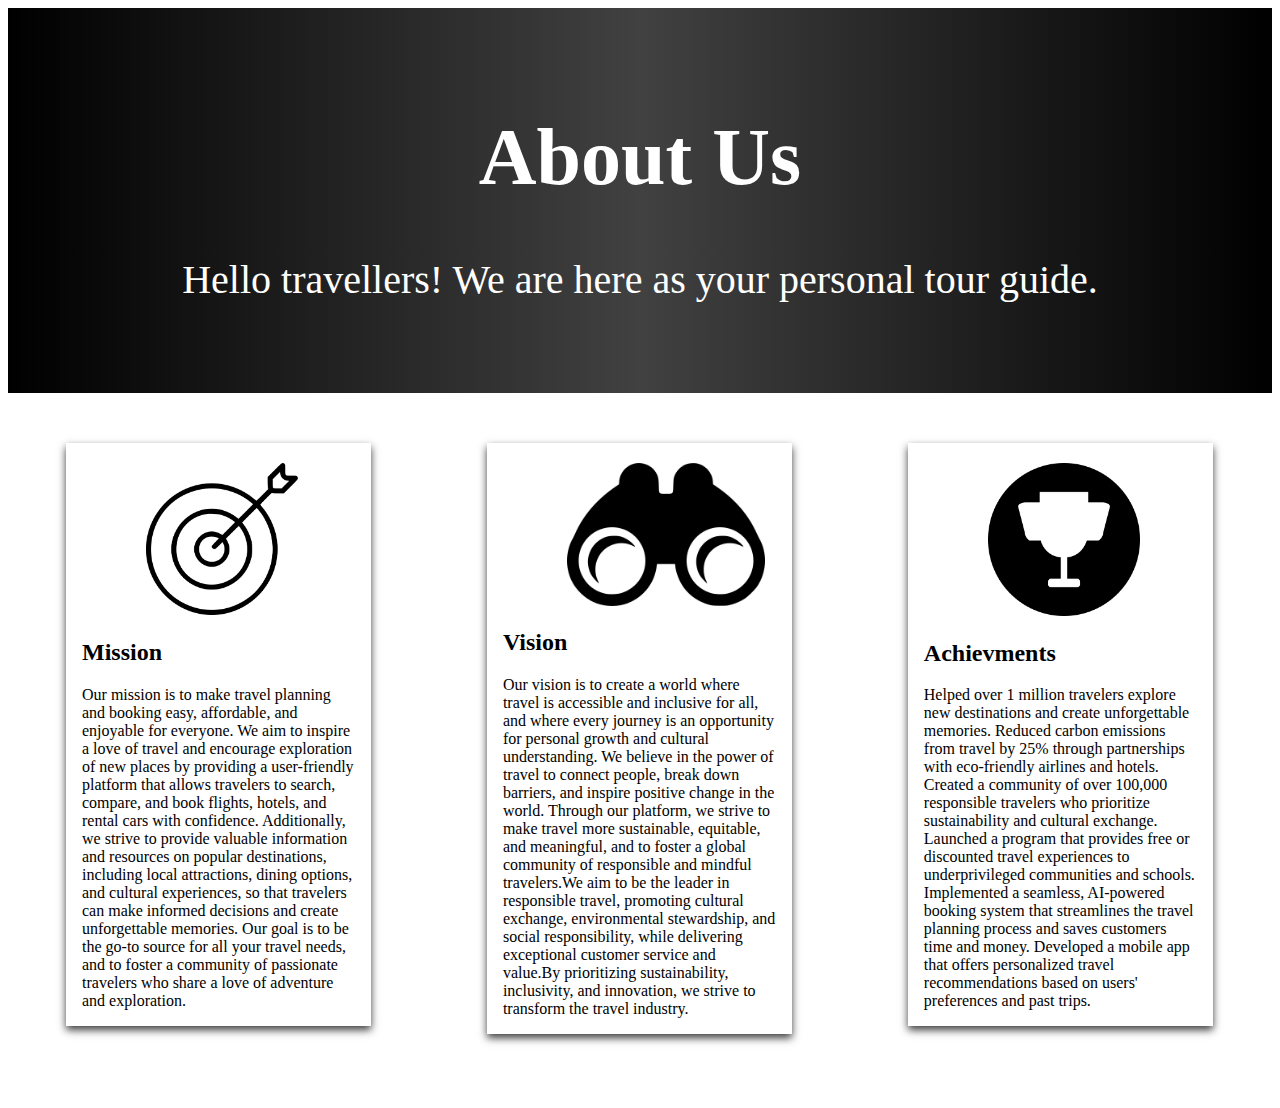
<file: Project/About.html>
<!DOCTYPE html>
<html lang="en">
<head>
    <meta charset="UTF-8">
    <meta http-equiv="X-UA-Compatible" content="IE=edge">
    <meta name="viewport" content="width=device-width, initial-scale=1.0">
    <link rel="stylesheet" href="About.css">
    <title>About Us</title>
</head>
<body>
    <div class="about-section">
        <h1>About Us </h1>
        <p>Hello travellers! We are here as your personal tour guide.</p>
      </div>
      
      <div class="row">
        <div class="column">
          <div class="card">
            <img class="img1" src="mission.png" alt="Jane" style="width:50%" >
            <div class="container">
              <h2>Mission</h2>
              <p>Our mission is to make travel planning and booking easy, affordable, and enjoyable for everyone. We aim to inspire a love of travel and encourage exploration of new places by providing a user-friendly platform that allows travelers to search, compare, and book flights, hotels, and rental cars with confidence. Additionally, we strive to provide valuable information and resources on popular destinations, including local attractions, dining options, and cultural experiences, so that travelers can make informed decisions and create unforgettable memories. Our goal is to be the go-to source for all your travel needs, and to foster a community of passionate travelers who share a love of adventure and exploration.</p>
            </div>
          </div>
        </div>
      
        <div class="column">
          <div class="card">
            <img class="img2" src="vision.png" alt="Mike" style="width:65%" >
            <div class="container">
              <h2>Vision</h2>
              <p>Our vision is to create a world where travel is accessible and inclusive for all, and where every journey is an opportunity for personal growth and cultural understanding. We believe in the power of travel to connect people, break down barriers, and inspire positive change in the world. Through our platform, we strive to make travel more sustainable, equitable, and meaningful, and to foster a global community of responsible and mindful travelers.We aim to be the leader in responsible travel, promoting cultural exchange, environmental stewardship, and social responsibility, while delivering exceptional customer service and value.By prioritizing sustainability, inclusivity, and innovation, we strive to transform the travel industry.</p>
            </div>
          </div>
        </div>
        
        <div class="column">
          <div class="card">
            <img class="img3" src="Achievment.png" alt="John" style="width:50%"  >
            <div class="container">
              <h2>Achievments</h2>
              <p>Helped over 1 million travelers explore new destinations and create unforgettable memories.
                Reduced carbon emissions from travel by 25% through partnerships with eco-friendly airlines and hotels.
                Created a community of over 100,000 responsible travelers who prioritize sustainability and cultural exchange.
                Launched a program that provides free or discounted travel experiences to underprivileged communities and schools.
                Implemented a seamless, AI-powered booking system that streamlines the travel planning process and saves customers time and money.
                Developed a mobile app that offers personalized travel recommendations based on users' preferences and past trips.
               </p>
              </div>
          </div>
        </div>
      </div>
      
      </body>
      </html>
      
</body>
</html>
</file>
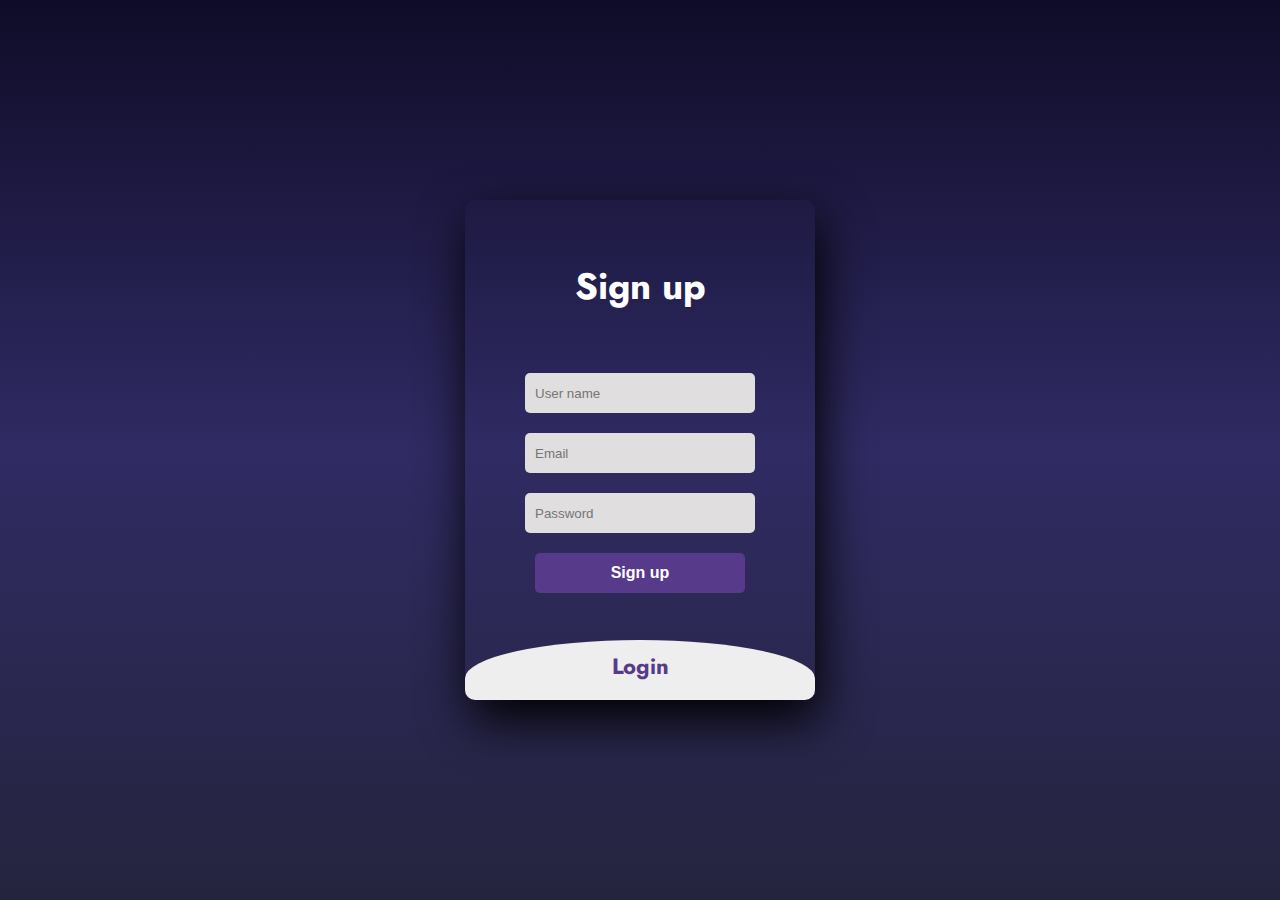
<file: Project/signup.html>
<!DOCTYPE html>
<html>
<head>
	<title>Sign Up</title>
	<link rel="stylesheet" type="text/css" href="signup.css">
	<link href="https://fonts.googleapis.com/css2?family=Jost:wght@500&display=swap" rel="stylesheet">
</head>
<body>
	<div class="main">  	
		<input type="checkbox" id="chk" aria-hidden="true">

			<div class="signup">
				<form>
					<label for="chk" aria-hidden="true">Sign up</label>
					<input type="text" name="txt" placeholder="User name" required="">
					<input type="email" name="email" placeholder="Email" required="">
					<input type="password" name="pswd" placeholder="Password" required="">
					<button>Sign up</button>
				</form>
			</div>

			<div class="login">
				<form>
					<label for="chk" aria-hidden="true">Login</label>
					<input type="email" name="email" placeholder="Email" required="">
					<input type="password" name="pswd" placeholder="Password" required="">
					<button>Login</button>
				</form>
			</div>
	</div>
</body>
</html>
</file>
<file: Project/About.css>
html
{
    box-sizing: border-box;
  }
  
  *, *:before, *:after {
    box-sizing: inherit;
  }
  
  .column {
    float: left;
    width: 33.3%;
    margin-bottom: 16px;
    padding: 0 8px;
  }
  
  .card {
    box-shadow: 0 4px 8px 0 rgb(63, 62, 62);
    margin: 50px;
  }
  img{
    align-items: center;
    margin-left: 80px;
    margin-top: 20px;
  }
  
  
  .about-section {
    padding: 50px;
    text-align: center;
    background:linear-gradient(90deg,black,rgb(65, 65, 65),black);
    color: white;
    font-size: 40px;

  }
  
  .container {
    padding: 0 16px;
  }
  
  .container::after, .row::after {
    content: "";
    clear: both;
    display: table;
  }
  
  .title {
    color: grey;
  }
  
  .button {
    border: none;
    outline: 0;
    display: inline-block;
    padding: 8px;
    color: white;
    background-color: #000;
    text-align: center;
    cursor: pointer;
    width: 100%;
  }
  
  .button:hover {
    background-color: #555;
  }
  
  @media screen and (max-width: 650px) {
    .column {
      width: 100%;
      display: block;
    }
  }
</file>
<file: Project/signup.css>
body{
	margin: 0;
	padding: 0;
	display: flex;
	justify-content: center;
	align-items: center;
	min-height: 100vh;
	font-family: 'Jost', sans-serif;
	background: linear-gradient(to bottom, #0f0c29, #302b63, #24243e);
}
.main{
	width: 350px;
	height: 500px;
	background: red;
	overflow: hidden;
	background: url("https://doc-08-2c-docs.googleusercontent.com/docs/securesc/68c90smiglihng9534mvqmq1946dmis5/fo0picsp1nhiucmc0l25s29respgpr4j/1631524275000/03522360960922298374/03522360960922298374/1Sx0jhdpEpnNIydS4rnN4kHSJtU1EyWka?e=view&authuser=0&nonce=gcrocepgbb17m&user=03522360960922298374&hash=tfhgbs86ka6divo3llbvp93mg4csvb38") no-repeat center/ cover;
	border-radius: 10px;
	box-shadow: 5px 20px 50px #000;
}
#chk{
	display: none;
}
.signup{
	position: relative;
	width:100%;
	height: 100%;
}
label{
	color: #fff;
	font-size: 2.3em;
	justify-content: center;
	display: flex;
	margin: 60px;
	font-weight: bold;
	cursor: pointer;
	transition: .5s ease-in-out;
}
input{
	width: 60%;
	height: 20px;
	background: #e0dede;
	justify-content: center;
	display: flex;
	margin: 20px auto;
	padding: 10px;
	border: none;
	outline: none;
	border-radius: 5px;
}
button{
	width: 60%;
	height: 40px;
	margin: 10px auto;
	justify-content: center;
	display: block;
	color: #fff;
	background: #573b8a;
	font-size: 1em;
	font-weight: bold;
	margin-top: 20px;
	outline: none;
	border: none;
	border-radius: 5px;
	transition: .2s ease-in;
	cursor: pointer;
}
button:hover{
	background: #6d44b8;
}
.login{
	height: 460px;
	background: #eee;
	border-radius: 60% / 10%;
	transform: translateY(-180px);
	transition: .8s ease-in-out;
}
.login label{
	color: #573b8a;
	transform: scale(.6);
}

#chk:checked ~ .login{
	transform: translateY(-500px);
}
#chk:checked ~ .login label{
	transform: scale(1);	
}
#chk:checked ~ .signup label{
	transform: scale(.6);
}
</file>
